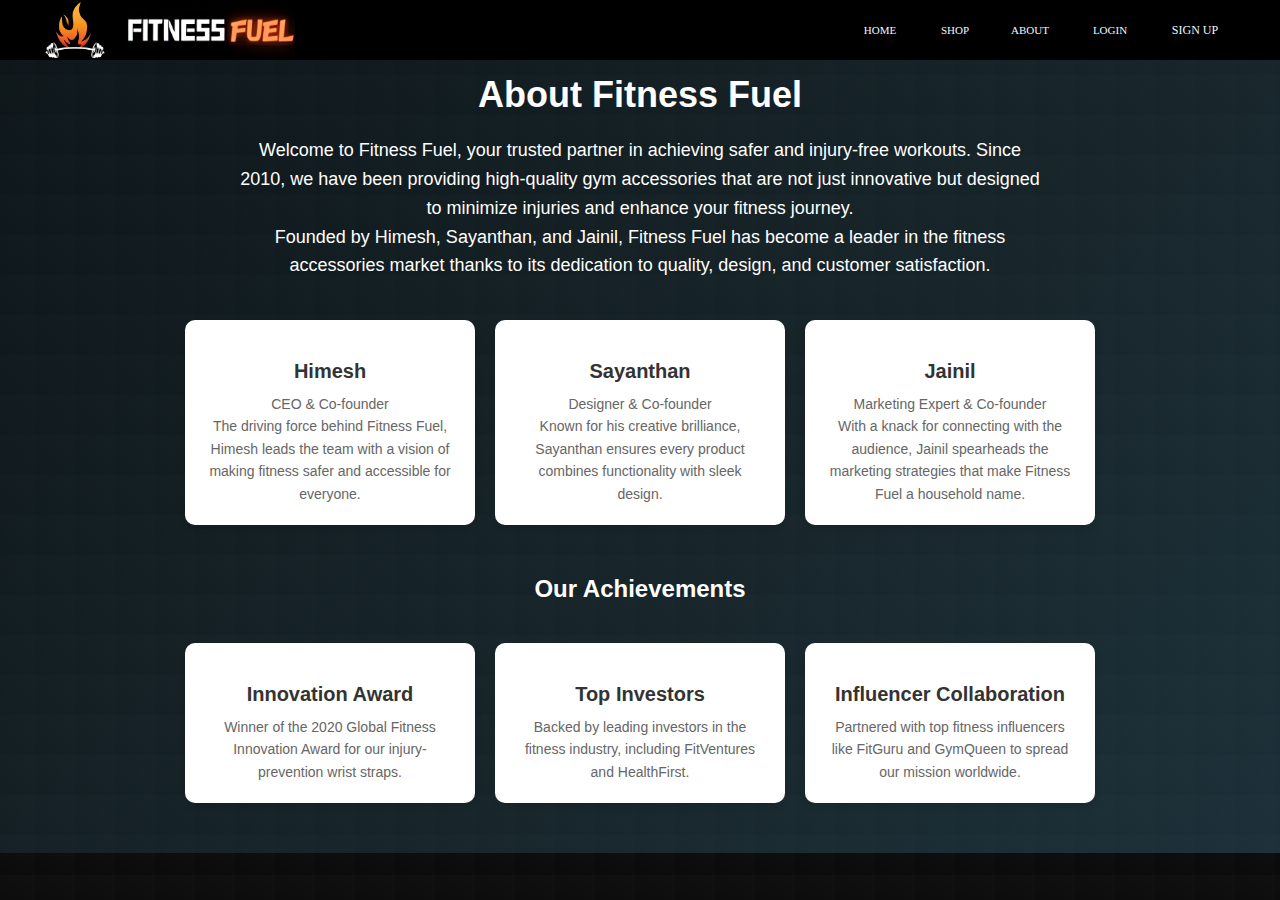
<file: about_us.html>
<!DOCTYPE html>
<html lang="en">
<head>
    <meta charset="UTF-8">
    <meta name="viewport" content="width=device-width, initial-scale=1.0">
    <title>About Us - Fitness Fuel</title>
    <link rel="stylesheet" href="style.css">
</head>
<body id="us">
    <header>
        <a href="index.html"><button class="button1">HOME</button></a>
        <a href="shop_now.html"><button class="button2">SHOP</button></a>
        <a href="about_us.html"><button class="button3">ABOUT</button></a>
        <a href="login.html"><button class="button4">LOGIN</button></a>
        <a href="sign_up.html"><button class="button5">SIGN UP</button></a>
        <img id="logo" src="web-images\2.png">
        <img id="name" src="web-images\NAME.png">
    </header>
    <section class="about-section">
        <h1>About Fitness Fuel</h1>
        <p>Welcome to Fitness Fuel, your trusted partner in achieving safer and injury-free workouts. 
           Since 2010, we have been providing high-quality gym accessories that are not just innovative but designed 
           to minimize injuries and enhance your fitness journey.</p>
        <p>Founded by Himesh, Sayanthan, and Jainil, Fitness Fuel has become a leader in the fitness accessories market 
           thanks to its dedication to quality, design, and customer satisfaction.</p>

        <div class="founders">
            <div class="founder-card">
                
                <h3>Himesh</h3>
                <p>CEO & Co-founder</p>
                <p>The driving force behind Fitness Fuel, Himesh leads the team with a vision of making fitness safer and accessible for everyone.</p>
            </div>
            <div class="founder-card">
                
                <h3>Sayanthan</h3>
                <p>Designer & Co-founder</p>
                <p>Known for his creative brilliance, Sayanthan ensures every product combines functionality with sleek design.</p>
            </div>
            <div class="founder-card">
                
                <h3>Jainil</h3>
                <p>Marketing Expert & Co-founder</p>
                <p>With a knack for connecting with the audience, Jainil spearheads the marketing strategies that make Fitness Fuel a household name.</p>
            </div>
        </div>

        <h2 style="margin-top: 50px;">Our Achievements</h2>
        <div class="achievements">
            <div class="achievement-card">
                
                <h3>Innovation Award</h3>
                <p>Winner of the 2020 Global Fitness Innovation Award for our injury-prevention wrist straps.</p>
            </div>
            <div class="achievement-card">
                
                <h3>Top Investors</h3>
                <p>Backed by leading investors in the fitness industry, including FitVentures and HealthFirst.</p>
            </div>
            <div class="achievement-card">
                
                <h3>Influencer Collaboration</h3>
                <p>Partnered with top fitness influencers like FitGuru and GymQueen to spread our mission worldwide.</p>
            </div>
        </div>
    </section>
</body>
</html>
</file>
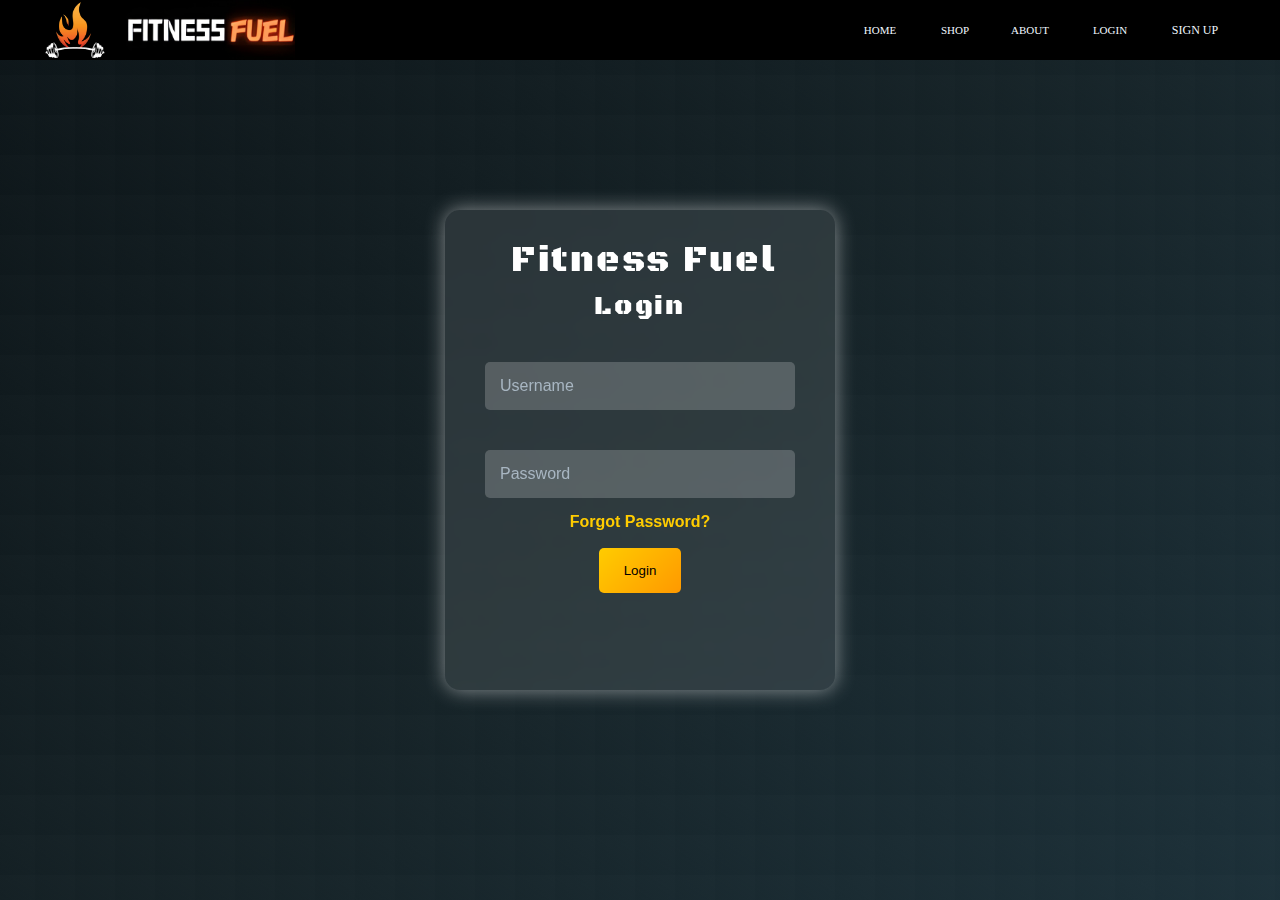
<file: login.html>
<!DOCTYPE html>
<html lang="en">
<head>
    <meta charset="UTF-8">
    <meta name="viewport" content="width=device-width, initial-scale=1.0">
    <title>Login - Fitness Fuel</title>
    <link rel="stylesheet" href="style.css">
    <link rel="preconnect" href="https://fonts.googleapis.com">
    <link rel="preconnect" href="https://fonts.gstatic.com" crossorigin>
    <link href="https://fonts.googleapis.com/css2?family=Black+Ops+One&family=Teko:wght@300..700&display=swap" rel="stylesheet">
    <link rel="stylesheet" href="https://cdnjs.cloudflare.com/ajax/libs/font-awesome/4.7.0/css/font-awesome.min.css">
    <script src="script.js"></script>
</head>
<body id="fbody">
    <header>
        <a href="index.html"><button class="button1">HOME</button></a>
        <a href="shop_now.html"><button class="button2">SHOP</button></a>
        <a href="about_us.html"><button class="button3">ABOUT</button></a>
        <a href="login.html"><button class="button4">LOGIN</button></a>
        <a href="sign_up.html"><button class="button5">SIGN UP</button></a>
        <img id="logo" src="web-images\2.png">
        <img id="name" src="web-images\NAME.png">
    </header>
    <div class="container">
        <h1>Fitness Fuel</h1>
        <h2>Login</h2>
        <form id="loginForm">
            <div class="input-field">
                <input type="text" id="username" placeholder="Username" required>
            </div>
            <div class="input-field">
                <input type="password" id="password" placeholder="Password" required>
            </div>
            <div class="buttons">
                <button type="button" onclick="validateForm2()">Login</button>
            </div>
            <a href="#" class="forgot-password">Forgot Password?</a>
            <div class="verification-message" id="verificationMessage"></div>
        </form>
    </div>
</body>
</html>
</file>
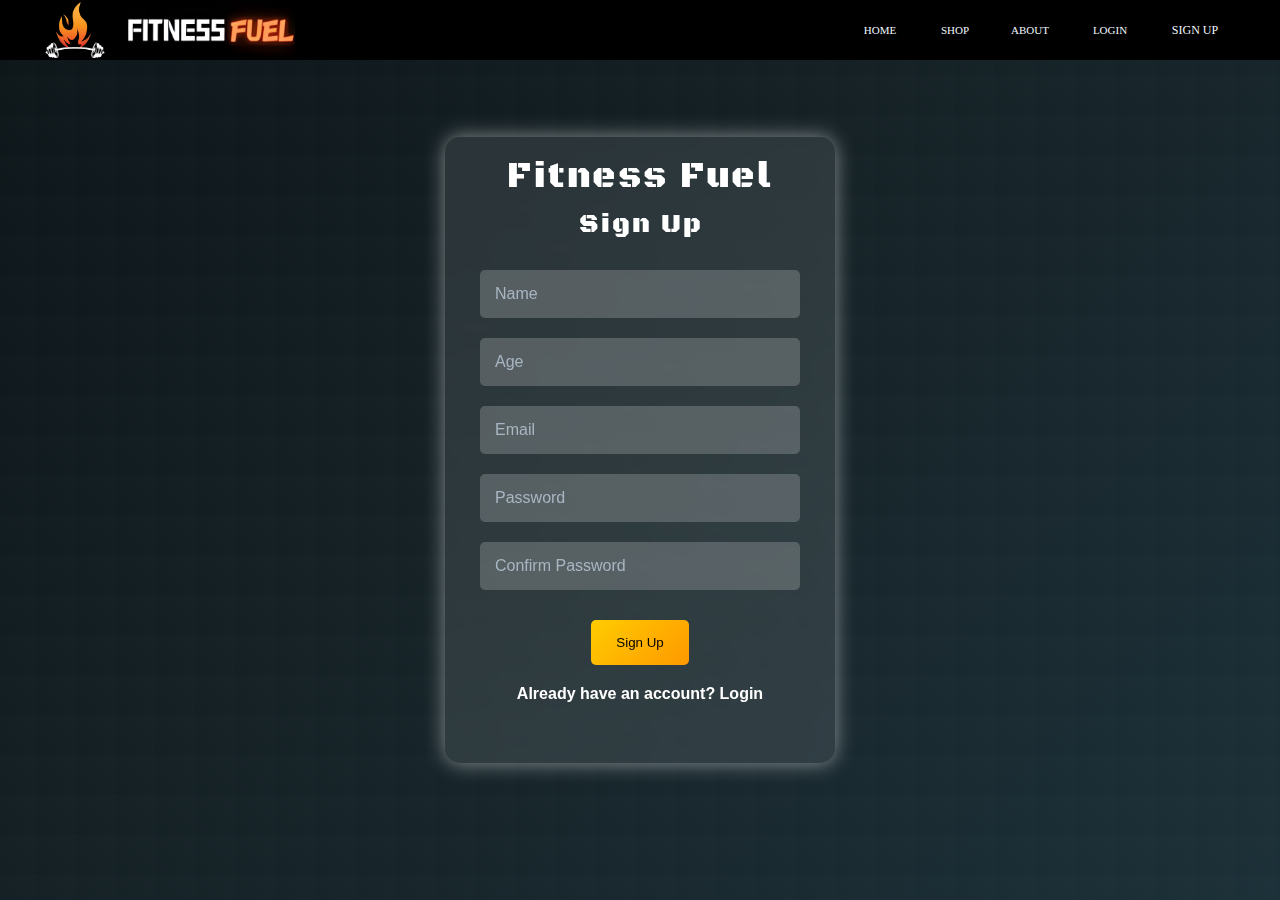
<file: sign_up.html>
<!DOCTYPE html>
<html lang="en">
<head>
    <meta charset="UTF-8">
    <meta name="viewport" content="width=device-width, initial-scale=1.0">
    <title>Sign Up - Fitness Fuel</title>
    <link rel="stylesheet" href="style.css">
    <link rel="preconnect" href="https://fonts.googleapis.com">
    <link rel="preconnect" href="https://fonts.gstatic.com" crossorigin>
    <link href="https://fonts.googleapis.com/css2?family=Black+Ops+One&family=Teko:wght@300..700&display=swap" rel="stylesheet">
    <script src="script.js"></script>
</head>
<body id="signbody">
    <header>
        <a href="index.html"><button class="button1">HOME</button></a>
        <a href="shop_now.html"><button class="button2">SHOP</button></a>
        <a href="about_us.html"><button class="button3">ABOUT</button></a>
        <a href="login.html"><button class="button4">LOGIN</button></a>
        <a href="sign_up.html"><button class="button5">SIGN UP</button></a>
        <img id="logo" src="web-images\2.png">
        <img id="name" src="web-images\NAME.png">
    </header>
    <div class="container2">
        <h1>Fitness Fuel</h1>
        <h2>Sign Up</h2>
        <form id="signupForm">
            <div class="inputfield">
                <input type="text" id="name1" placeholder="Name" required>
            </div>
            <div class="inputfield">
                <input type="text" id="age" placeholder="Age" required>
            </div>
            <div class="inputfield">
                <input type="email" id="email" placeholder="Email" required>
            </div>
            <div class="inputfield">
                <input type="password" id="password" placeholder="Password" required>
            </div>
            <div class="inputfield">
                <input type="password" id="confirmPassword" placeholder="Confirm Password" required>
            </div>
            <div class="buttons">
                <button type="button" onclick="validateForm()">Sign Up</button>
            </div>
            <div class="additional-links">
                <a href="#" class="login-link">Already have an account? Login</a>
            </div>
            <div class="verification-message" id="verificationMessage"></div>
        </form>
    </div>
</body>
</html>
</file>
<file: style.css>
html{
    background-color: #111111;
    background-image: linear-gradient(
      32deg,
      rgba(8, 8, 8, 0.74) 0px,
      transparent
    );
    background-size: 40px 40px;
    background-position: -5px -5px;
}

header{
    width:100%;
    height:60px;
    background-color: black;
    position: fixed;
    left: 0;
    top: 0;
    z-index: 5;
}
#logo{
    width: 60px;
    height: 60px;
    position: absolute;
    margin-top: 0px;
    left: 45px;
}
#name{
    width: 170px;
    height: 60px;
    position: absolute;
    margin-top: 0px;
    left: 125px;
}
.button1{
    width: 50px;
    height:30px;
    text-align: center; 
    right:375px;
    font-size:11px;
    font-family: cursive;
    position:absolute;
    background-color:black;
    color:rgb(240, 248, 255);
    margin-top: 15px;
    margin-bottom: 15px;
    border:none;
    border-radius:4px;
}
.button2{
    width: 50px;
    height:30px;
    text-align: center;
    right:300px;
    font-size:11px;
    font-family: cursive;
    position:absolute;
    background-color: black;
    color:rgb(240, 248, 255);
    margin-top: 15px;
    margin-bottom: 15px;
    border:none;
    border-radius:4px;
}
.button3{
    width: 50px;
    height:30px;
    text-align: center;
    right:225px;
    font-size:11px;
    font-family: cursive;
    position:absolute;
    background-color: black;
    color:rgb(240, 248, 255);
    margin-top: 15px;
    margin-bottom: 15px;
    border:none;
    border-radius:4px;
}
.button4{
    width: 50px;
    height:30px;
    text-align: center;
    right:145px;
    font-size:11px;
    font-family: cursive;
    position:absolute;
    background-color: black;
    color:rgb(240, 248, 255);
    margin-top: 15px;
    margin-bottom: 15px;
    border:none;
    border-radius:4px;
}
.button5{
    width: 80px;
    height:30px;
    text-align: center;
    right:45px;
    font-size:12px;
    font-family: cursive;
    position:absolute;
    background-color: black;
    color:rgb(240, 248, 255);
    margin-top: 15px;
    margin-bottom: 15px;
    border:none;
    border-radius:4px;
}
.button1:hover,.button2:hover,.button3:hover,.button4:hover,.button5:hover{
    background-color:rgb(240, 248, 255);
    color: black;
    font-weight: bold;
}
#ban1{    
    height:660px;
    width: 1520px;
    margin-top: 50px;
    left: -8px;
    margin-bottom: -8px;
    position: relative;
}
.shopnow{
    height: 60px;
    width: 240px;
    position: absolute;
    z-index: 2;
    background-color: transparent;
    top: 540px;
    left: 970px;
}
.bottle{
    height: 171px;
    width: 171px;
    position: absolute;
    z-index: 1;
    background-color: transparent;
    top: 501px;
    left: 1166.5px;
}
#ban2{
    width: 1520px;
    height:660px;
    left:-8px;
    border:0;
    position: relative;
    background-color: #111111;
    background-image: linear-gradient(
      32deg,
      rgba(8, 8, 8, 0.74) 0px,
      transparent
    );
    background-size: 40px 40px;
    background-position: -5px -5px;
}
.black-ops-one-regular {
    font-family: "Black Ops One", system-ui;
    font-weight: 100;
    font-style: normal;
  } 
.abc{
    margin-top: 50px;
    left: 565px;
    position: absolute;
    font-family: "Black Ops One", system-ui;
    font-size: 45px;
    font-weight: 100;
    letter-spacing: -1px;
    color:#f1fcff;
    transform: scale(1, 1.2);
    text-shadow: 0 0 20px #827fce;
}
.abc:before{
    content:" ";
    display:block;
    height: 1px;
    width: 300px;
    position: absolute;
    top: 50%;
    left:-400px;
    background: #5781a9;
    box-shadow:0 0 10px #5781a9, 0 0 20px #5781a9, 
               0 0 20px #5781a9 , 0 0 20px #5781a9,
               0 0 10px #5781a9, 0 0 20px #5781a9, 
               0 0 20px #5781a9 , 0 0 20px #5781a9;
}
.abc:after{
    content:" ";
    height: 1px;
    width: 300px;
    display: block;
    position: absolute;
    top: 50%;
    right: -400px;
    background: #5781a9;
    box-shadow:0 0 10px #5781a9, 0 0 20px #5781a9, 
               0 0 20px #5781a9 , 0 0 20px #5781a9,
               0 0 10px #5781a9, 0 0 20px #5781a9, 
               0 0 20px #5781a9 , 0 0 20px #5781a9;
}
.pr1{
    position:absolute;
    width:300px;
    height:400px;
    background-color:  rgb(239, 239, 244);
    z-index: 1;
    left:170px;
    top: 160px;
    border-radius: 26px;
    box-shadow: 0 0 20px #827fce;
}
.pr2{
    position:absolute;
    width:300px;
    height:400px;
    background-color:  rgb(239, 239, 244);
    z-index: 1;
    left:615px;
    top: 160px;
    border-radius: 26px;
    box-shadow: 0 0 20px #827fce;
}
.pr3{
    position:absolute;
    width:300px;
    height:400px;
    background-color:  rgb(239, 239, 244);
    z-index: 1;
    left:1060px;
    top: 160px;
    border-radius: 26px;
    box-shadow: 0 0 20px #827fce;
}
.obj1{
    position: absolute;
    width: 240px;
    height: 280px;
    background-color: #f0f5ff;
    z-index: 2;
    left: 200px;
    top: 190px;
    border-radius:20px;
    box-shadow:0 0 10px #000000;
}
.obj2{
    position: absolute;
    width: 240px;
    height: 280px;
    background-color: #f0f5ff;
    z-index: 2;
    left: 645px;
    top: 190px;
    border-radius:20px;
    box-shadow:0 0 10px #000000;
}
.obj3{
    position: absolute;
    width: 240px;
    height: 280px;
    background-color: #f0f5ff;
    z-index: 2;
    left: 1090px;
    top: 190px;
    border-radius:20px;
    box-shadow:0 0 10px #000000;
}
.gripper{
    position: absolute;
    width: 215px;
    height: 250px;
    background:transparent;
    z-index: 3;
    left: 10px;
    top: 10px;
    border-radius:20px;
    filter: drop-shadow(0 0 5px #3A62D7);
}
.handgrip{
    position: absolute;
    width: 280px;
    height: 40px;
    color: #ffffff;
    background-color: #3A62D7;
    border-radius: 10px;
    box-shadow:0 0 10px #000000;
    text-align: center;
    font-family: "Black Ops One", system-ui;
    font-size: 33px;
    font-weight: 100;
    z-index: 3;
    text-decoration: none;
    left: -20px;
    top: 310px;
    transform: scale(0.9, 1.3);
}
#banner3{
    position: relative;
}
#ban3{
    width:1520px;
    height:440px;
    left: -8px;
    margin-bottom: -11px;
    position: relative;
}
#heading{
    position: absolute;
    color:#f1fcff;
    font-weight: 100;
    font-style: italic;
    font-size: 40px;
    left:70px;
    top:25px;
}
#para{
    position: absolute;
    color: #f1fcff;
    top: 170px;
    left: 70px;
    font-weight: 100;
    font-size: 20px;
    line-height: 30px;
    font-family:'Segoe UI', Tahoma, Geneva, Verdana, sans-serif;
}
.learnmore{
    width: 140px;
    height:45px;
    text-align: center;
    right:45px;
    font-size:16px;
    font-style: italic;
    position:absolute;
    background-color: rgb(65, 101, 184);
    color:rgb(240, 248, 255);
    top: 320px;
    left: 70px;
    border:none;
    border-radius:4px;
}
#ban4{
    width: 1520px;
    height:295px;
    left:-8px;
    border:0;
    position: relative;
    background-color: #111111;
    background-image: linear-gradient(
      32deg,
      rgba(8, 8, 8, 0.74) 0px,
      transparent
    );
    background-size: 40px 40px;
    background-position: -5px -5px;
}
#icon1box{
    width:150px;
    height:150px;
    border: #5781a9 solid 1px;
    border-radius: 10px;
    left: 110px;
    top: 40px;
    position: absolute;
    box-shadow: 0 0 10px #5781a9 inset, 0 0 10px #5781a9;
}
.icon1{
    width:120px;
    height:120px;
    top: 15px;
    position: absolute;
    left: 15px;
    filter: drop-shadow(0 0 10px #5781a9);
}
#icon1name{
    color: #f8fcff;
    position: absolute;
    left:115px;
    top:185px;
    text-shadow: 0 0 20px #5781a9;
    font-family: serif;
    text-align: center;
}
#icon2box{
    width:180px;
    height:150px;
    border: #5781a9 solid 1px;
    border-radius: 10px;
    left: 380px;
    top: 40px;
    position: absolute;
    box-shadow: 0 0 10px #5781a9 inset, 0 0 10px #5781a9;
}
.icon2{
    width:160px;
    height:160px;
    top: 0px;
    position: absolute;
    left: 10px;
    filter: drop-shadow(0 0 10px #5781a9);
}
#icon2name{
    color: #f8fcff;
    position: absolute;
    left:400px;
    top:185px;
    text-shadow: 0 0 20px #5781a9;
    font-family: serif;
    text-align: center;
}
#icon3box{
    width:150px;
    height:150px;
    border: #5781a9 solid 1px;
    border-radius: 10px;
    left: 680px;
    top: 40px;
    position: absolute;
    box-shadow: 0 0 10px #5781a9 inset, 0 0 10px #5781a9;
}
.icon3{
    width:120px;
    height:120px;
    top: 12px;
    position: absolute;
    left: 15px;
    filter: drop-shadow(0 0 10px #5781a9);
}
#icon3name{
    color: #f8fcff;
    position: absolute;
    left:710px;
    top:185px;
    text-shadow: 0 0 20px #5781a9;
    font-family: serif;
    text-align: center;
}
#icon4box{
    width:150px;
    height:150px;
    border: #5781a9 solid 1px;
    border-radius: 10px;
    left: 960px;
    top: 40px;
    position: absolute;
    box-shadow: 0 0 10px #5781a9 inset, 0 0 10px #5781a9;
}
.icon4{
    width:125px;
    height:125px;
    top: 10px;
    position: absolute;
    left: 12px;
    filter: drop-shadow(0 0 10px #5781a9);
}
#icon4name{
    color: #f8fcff;
    position: absolute;
    left:973px;
    top:185px;
    text-shadow: 0 0 20px #5781a9;
    font-family: serif;
    text-align: center;
}
#icon5box{
    width:150px;
    height:150px;
    border: #5781a9 solid 1px;
    border-radius: 10px;
    left: 1240px;
    top: 40px;
    position: absolute;
    box-shadow: 0 0 10px #5781a9 inset, 0 0 10px #5781a9;
}
.icon5{
    width:125px;
    height:125px;
    top: 10px;
    position: absolute;
    left: 10px;
    filter: drop-shadow(0 0 10px #5781a9);
}
#icon5name{
    width: 240px;
    color: #f8fcff;
    position: absolute;
    letter-spacing: 1px;
    left:1198px;
    top:185px;
    text-shadow: 0 0 20px #5781a9;
    font-family: serif;
    text-align: center;
}
hr{
    width:1520px;
    size: 1px;
    border-color: #5781a9;
    box-shadow: 0 -2px 15px #5781a9,0 -2px 25px #5781a9,0 -2px 50px #5781a9;
}
#ban5{
    width: 1520px;
    height:60px;
    left:-8px;
    border:0;
    position: relative;
}
#inc{
    color: #f1fcff;
    position: absolute;
    left:100px;
    top: 10px;
}
#quote{
    color: #f1fcff;
    position: absolute;
    font-family: serif;
    left:600px;
    font-size: larger;
    letter-spacing: 1px;
    top: 5px;
}
.fa {
    padding: 10px;
    width: 17px;
    height:17px;
    font-size: 100px;
    text-align: center;
    text-decoration:solid;
    border-radius:50%;
    color: #000000;
    background: white;
    top:15px;
  }
.fa:hover {
    opacity: 0.7;
}
.fa-linkedin{
    position: absolute;
    left: 1190px;
}
.fa-twitter{
    position: absolute;
    left: 1260px;
}
.fa-facebook{
    position: absolute;
    left: 1330px;
}
.fa-instagram{
    position: absolute;
    left: 1400px;
}
/*login page*/
#fbody {
    background: linear-gradient(135deg, #0f20277d, #203a437e, #2c536482);
    color: #fff;
    font-family: 'Poppins', sans-serif;
    display: flex;
    justify-content: center;
    align-items: center;
    height: 100vh;
    margin: 0;
}
.container {
    background: rgba(255, 255, 255, 0.1);
    padding: 40px 20px;
    border-radius: 15px;
    box-shadow: 0 0 20px rgba(255, 255, 255, 0.5);
    text-align: center;
    width: 350px;
    height: 400px;
    backdrop-filter: blur(10px);
    transition: transform 0.3s ease;
    position: relative;
}
.container:hover {
    transform: scale(1.05);
}
.container h1{
    position: absolute;
    top: 10px;
    left: 80px;
    font-size: 35 px;
    font-family:"Black Ops One", system-ui;
    letter-spacing: 2px;  
    font-weight: 100;  
    transform: scale(1.12,1.15)
}
.container h2 {
    position: relative;
    top: 20px;
    font-size: 25px;
    letter-spacing: 2px;
    margin-bottom: 60px;
    font-family:"Black Ops One", system-ui;
    letter-spacing: 2px;  
    font-weight: 100;  
    transform: scale(1.1,1.05)
}
.input-field {
    margin-bottom: 40px;
    position: relative;
}
.input-field input {
    width: calc(100% - 70px);
    padding: 15px;
    border: none;
    border-radius: 5px;
    background: rgba(255, 255, 255, 0.2);
    color: #fff;
    outline: none;
    font-size: 1em;
    transition: box-shadow 0.3s ease-in-out, transform 0.3s;
}
.input-field input:focus {
    box-shadow: 0 0 10px #3a61d784;
    transform: scale(1.05 );
}
.buttons {
    display: flex;
    justify-content: center;
    gap: 10px;
}
.buttons button {
    padding: 15px 25px;
    border: none;
    border-radius: 5px;
    margin-top: 10px;
    background: linear-gradient(135deg, #ffaa00, #ff8800);
    color: #000;
    cursor: pointer;
    transition: background 0.3s ease-in-out, transform 0.2s;
}
.buttons button:hover {
    background: linear-gradient(135deg, #ff8800, #ffaa00);
    transform: scale(1.1);
}
.forgot-password {
    position: relative;
    bottom: 80px;
    color: #ffcc00;
    text-decoration: none;
    font-weight: bold;
    transition: color 0.3s;
}
.forgot-password:hover {
    color: #ff9900;
}
.verification-message{
    margin-top: 105px;
    color: #ffcc00;
}
/*about us page*/
#us{
    font-family: Arial, sans-serif;
    margin: 0;
    padding: 0;
    color: #333;
}
.about-section {
    background: linear-gradient(135deg, #0f20277d, #203a437e, #2c536482);
    color: white;
    text-align: center;
    padding: 50px 20px;
}
.about-section h1 {
    font-size: 36px;
    margin-bottom: 20px;
}
.about-section p {
    font-size: 18px;
    line-height: 1.6;
    max-width: 800px;
    margin: 0 auto;
}
.founders, .achievements {
    display: flex;
    flex-wrap: wrap;
    justify-content: center;
    gap: 20px;
    margin-top: 40px;
}
.founder-card, .achievement-card {
    background: white;
    color: #333;
    border-radius: 10px;
    box-shadow: 0 4px 6px rgba(0, 0, 0, 0.1);
    width: 250px;
    text-align: center;
    padding: 20px;
    transition: transform 0.3s;
}
.founder-card:hover, .achievement-card:hover {
    transform: translateY(-5px);
}
.founder-card img, .achievement-card img {
    width: 100px;
    height: 100px;
    border-radius: 50%;
    margin-bottom: 15px;
}
.founder-card h3, .achievement-card h3 {
    margin-bottom: 10px;
    font-size: 20px;
}
.founder-card p, .achievement-card p {
    font-size: 14px;
    color: #666;
}
/*shop now page*/
.cart {
    margin-top: 1650px;
    padding: 20px;
    width: 1000px;
    background: #f1f1f1;
    border-radius: 8px;
    margin-left: 200px;
    margin-bottom: 50px;
}

.cart h2 {
    color: #002762;
}

.cart ul {
    list-style: none;
    padding: 0;
}

.cart ul li {
    padding: 5px 0;
    border-bottom: 1px solid #ddd;
    display: flex;
    justify-content: space-between;
    align-items: center;
}

.cart ul li:last-child {
    border-bottom: none;
}

.cart ul li button {
    background: #ff5252;
    color: white;
    border: none;
    padding: 5px 10px;
    border-radius: 5px;
    cursor: pointer;
}

.cart ul li button:hover {
    background: #d50000;
}

.cart-total {
    margin-top: 10px;
    font-size: 1.2em;
    font-weight: bold;
}

.place-order-btn {
    display: block;
    margin: 20px 0 0;
    background: #007bff;
    color: white;
    border: none;
    padding: 10px 15px;
    border-radius: 5px;
    font-size: 1em;
    cursor: pointer;
    text-align: center;
    width: 100%;
}

.place-order-btn:hover {
    background: #0056b3;
}


.menu-items {
justify-content: center; 
}
#bg_shopnow{
    background: linear-gradient(135deg, #0f20277d, #203a437e, #2c536482);
}
.product1{
    position:absolute;
    width:300px;
    height:450px;
    background-color:  rgb(239, 239, 244);
    z-index: 1;
    left:65px;
    top: 120px;
    border-radius: 26px;
    box-shadow: 0 0 20px #827fce;
}
.object1{
    position: absolute;
    width: 240px;
    height: 280px;
    background-color: #f0f5ff;
    z-index: 2;
    left: 95px;
    top: 150px;
    border-top-right-radius: 20px;
    border-top-left-radius: 20px;
    box-shadow:0 0 10px #000000;
}
.product2{
    position:absolute;
    width:300px;
    height:450px;
    background-color:  rgb(239, 239, 244);
    z-index: 1;
    left:430px;
    top: 120px;
    border-radius: 26px;
    box-shadow: 0 0 20px #827fce;
}
.object2{
    position: absolute;
    width: 240px;
    height: 280px;
    background-color: #f0f5ff;
    z-index: 2;
    left: 460px;
    top: 150px;
    border-top-right-radius: 20px;
    border-top-left-radius: 20px;
    box-shadow:0 0 10px #000000;
}
.product3{
    position:absolute;
    width:300px;
    height:450px;
    background-color:  rgb(239, 239, 244);
    z-index: 1;
    left:795px;
    top: 120px;
    border-radius: 26px;
    box-shadow: 0 0 20px #827fce;
}
.object3{
    position: absolute;
    width: 240px;
    height: 280px;
    background-color: #f0f5ff;
    z-index: 2;
    left: 825px;
    top: 150px;
    border-top-right-radius: 20px;
    border-top-left-radius: 20px;
    box-shadow:0 0 10px #000000;
}
.product4{
    position:absolute;
    width:300px;
    height:450px;
    background-color:  rgb(239, 239, 244);
    z-index: 1;
    left:1160px;
    top: 120px;
    border-radius: 26px;
    box-shadow: 0 0 20px #827fce;
}
.object4{
    position: absolute;
    width: 240px;
    height: 280px;
    background-color: #f0f5ff;
    z-index: 2;
    left: 1190px;
    top: 150px;
    border-top-right-radius: 20px;
    border-top-left-radius: 20px;
    box-shadow:0 0 10px #000000;
}
.product5{
    position:absolute;
    width:300px;
    height:450px;
    background-color:  rgb(239, 239, 244);
    z-index: 1;
    left:65px;
    top: 650px;
    border-radius: 26px;
    box-shadow: 0 0 20px #827fce;
}
.object5{
    position: absolute;
    width: 240px;
    height: 280px;
    background-color: #f0f5ff;
    z-index: 2;
    left: 95px;
    top: 680px;
    border-top-right-radius: 20px;
    border-top-left-radius: 20px;
    box-shadow:0 0 10px #000000;
}
.product6{
    position:absolute;
    width:300px;
    height:450px;
    background-color:  rgb(239, 239, 244);
    z-index: 1;
    left:430px;
    top: 650px;
    border-radius: 26px;
    box-shadow: 0 0 20px #827fce;
}
.object6{
    position: absolute;
    width: 240px;
    height: 280px;
    background-color: #f0f5ff;
    z-index: 2;
    left: 460px;
    top: 680px;
    border-top-right-radius: 20px;
    border-top-left-radius: 20px;
    box-shadow:0 0 10px #000000;
}
.product7{
    position:absolute;
    width:300px;
    height:450px;
    background-color:  rgb(239, 239, 244);
    z-index: 1;
    left:795px;
    top: 650px;
    border-radius: 26px;
    box-shadow: 0 0 20px #827fce;
}
.object7{
    position: absolute;
    width: 240px;
    height: 280px;
    background-color: #f0f5ff;
    z-index: 2;
    left: 825px;
    top: 680px;
    border-top-right-radius: 20px;
    border-top-left-radius: 20px;
    box-shadow:0 0 10px #000000;
}
.product8{
    position:absolute;
    width:300px;
    height:450px;
    background-color:  rgb(239, 239, 244);
    z-index: 1;
    left:1160px;
    top: 650px;
    border-radius: 26px;
    box-shadow: 0 0 20px #827fce;
}
.object8{
    position: absolute;
    width: 240px;
    height: 280px;
    background-color: #f0f5ff;
    z-index: 2;
    left: 1190px;
    top: 680px;
    border-top-right-radius: 20px;
    border-top-left-radius: 20px;
    box-shadow:0 0 10px #000000;
}
.product9{
    position:absolute;
    width:300px;
    height:450px;
    background-color:  rgb(239, 239, 244);
    z-index: 1;
    left:65px;
    top: 1180px;
    border-radius: 26px;
    box-shadow: 0 0 20px #827fce;
}
.object9{
    position: absolute;
    width: 240px;
    height: 280px;
    background-color: #f0f5ff;
    z-index: 2;
    left: 95px;
    top: 1210px;
    border-top-right-radius: 20px;
    border-top-left-radius: 20px;
    box-shadow:0 0 10px #000000;
}
.product10{
    position:absolute;
    width:300px;
    height:450px;
    background-color:  rgb(239, 239, 244);
    z-index: 1;
    left:430px;
    top: 1180px;
    border-radius: 26px;
    box-shadow: 0 0 20px #827fce;
}
.object10{
    position: absolute;
    width: 240px;
    height: 280px;
    background-color: #f0f5ff;
    z-index: 2;
    left: 460px;
    top: 1210px;
    border-top-right-radius: 20px;
    border-top-left-radius: 20px;
    box-shadow:0 0 10px #000000;
}
.product11{
    position:absolute;
    width:300px;
    height:450px;
    background-color:  rgb(239, 239, 244);
    z-index: 1;
    left:795px;
    top: 1180px;
    border-radius: 26px;
    box-shadow: 0 0 20px #827fce;
}
.object11{
    position: absolute;
    width: 240px;
    height: 280px;
    background-color: #f0f5ff;
    z-index: 2;
    left: 825px;
    top: 1210px;
    border-top-right-radius: 20px;
    border-top-left-radius: 20px;
    box-shadow:0 0 10px #000000;
}
.product12{
    position:absolute;
    width:300px;
    height:450px;
    background-color:  rgb(239, 239, 244);
    z-index: 1;
    left:1160px;
    top: 1180px;
    border-radius: 26px;
    box-shadow: 0 0 20px #827fce;
}
.object12{
    position: absolute;
    width: 240px;
    height: 280px;
    background-color: #f0f5ff;
    z-index: 2;
    left: 1190px;
    top: 1210px;
    border-top-right-radius: 20px;
    border-top-left-radius: 20px;
    box-shadow:0 0 10px #000000;
}

.product_img{
    position: absolute;
    width: 215px;
    height: 230px;
    background:transparent;
    z-index: 3;
    left: 10px;
    top: 20px;
    border-radius:20px;
    filter: drop-shadow(0 0 5px #3A62D7);
}
.product_name{
    position: absolute;
    width: 267px;
    height: 35px;
    color: #ffffff;
    background-color: #3A62D7;
    border-bottom-left-radius: 12px;
    border-bottom-right-radius: 12px;
    text-align: center;
    font-family: "Black Ops One", system-ui;
    font-size: 24px;
    font-weight: 100;
    padding-top: 2px;
    z-index: 3;
    text-decoration: none;
    left: -14px;
    top: 258px;
    transform: scale(0.9, 1.3);
}
.addtocart{
    position: absolute;
    width: 140px;
    height: 25px;
    background-color: #3A62D7;
    border-color: #3a61d784;
    color: #fff;
    border-radius: 10px;
    top: 360px;
    left: 48px;
    font-family:"Black Ops One", system-ui;
    font-weight: 100;
    transform: scale(1.3,1.8);
}
#signbody {
    background: linear-gradient(135deg, #0f20277d, #203a437e, #2c536482);
    color: #fff;
    font-family: 'Poppins', sans-serif;
    display: flex;
    justify-content: center;
    align-items: center;
    height: 100vh;
    margin: 0;
}
.container2 {
    background: rgba(255, 255, 255, 0.1);
    padding: 40px 20px;
    border-radius: 15px;
    box-shadow: 0 0 20px rgba(255, 255, 255, 0.5); /* White neon shadow */
    text-align: center;
    width: 350px;
    backdrop-filter: blur(10px);
    transition: transform 0.3s ease;
}
.container2:hover {
    transform: scale(1.05);
}
.container2 h1{
    position: relative;
    font-size: 35 px;
    font-family:"Black Ops One", system-ui;
    margin-top: -20px;
    letter-spacing: 2px;  
    font-weight: 100;  
    transform: scale(1.12,1.15)
}
.container2 h2 {
    margin-bottom: 30px;
    margin-left: 2px;
    margin-top: -10px;
    font-size: 25px;
    letter-spacing: 2px;
    font-family:"Black Ops One", system-ui;
    font-weight: 100;
    color: #fff;
    transform: scale(1.1,1.05)
}
.inputfield {
    margin-bottom: 20px;
    position: relative;
}
.inputfield input {
    width: calc(100% - 60px);
    padding: 15px;
    border: none;
    border-radius: 5px;
    background: rgba(255, 255, 255, 0.2);
    color: #fff;
    outline: none;
    font-size: 1em;
    transition: box-shadow 0.3s ease-in-out, transform 0.3s;
}
::placeholder {
    color: rgb(168, 182, 194);
    opacity: 1; 
  }
.inputfield input:focus {
    box-shadow: 0 0 10px #3a61d784;/* White focus */
    transform: scale(1.05);
}
.buttons {
    display: flex;
    justify-content: center;
}
.buttons button {
    padding: 15px 25px;
    border: none;
    border-radius: 5px;
    background: linear-gradient(135deg, #ffcc00, #ff9900); /* Yellow gradient */
    color: #000;
    cursor: pointer;
    transition: background 0.3s ease-in-out, transform 0.2s;
}
.buttons button:hover {
    background: linear-gradient(135deg, #ff9900, #ffcc00); /* Yellow hover */
    transform: scale(1.1);
}
.additional-links {
    margin-top: 20px;
}
.additional-links a {
    color: #fff;
    text-decoration: none;
    font-weight: bold;
    transition: color 0.3s;
    display: block;
    margin-bottom: 10px;
}
.additional-links a:hover {
    color: #ccc;
}
.verification-message {
    margin-top: 20px;
    color: #fff;
}
#checkout{
    background-color: #4e9ef4;
    border-radius: 4px;
    width: 80px;
    height: 25px;
    font-family: cursive;
    font-weight:300;
}
</file>
